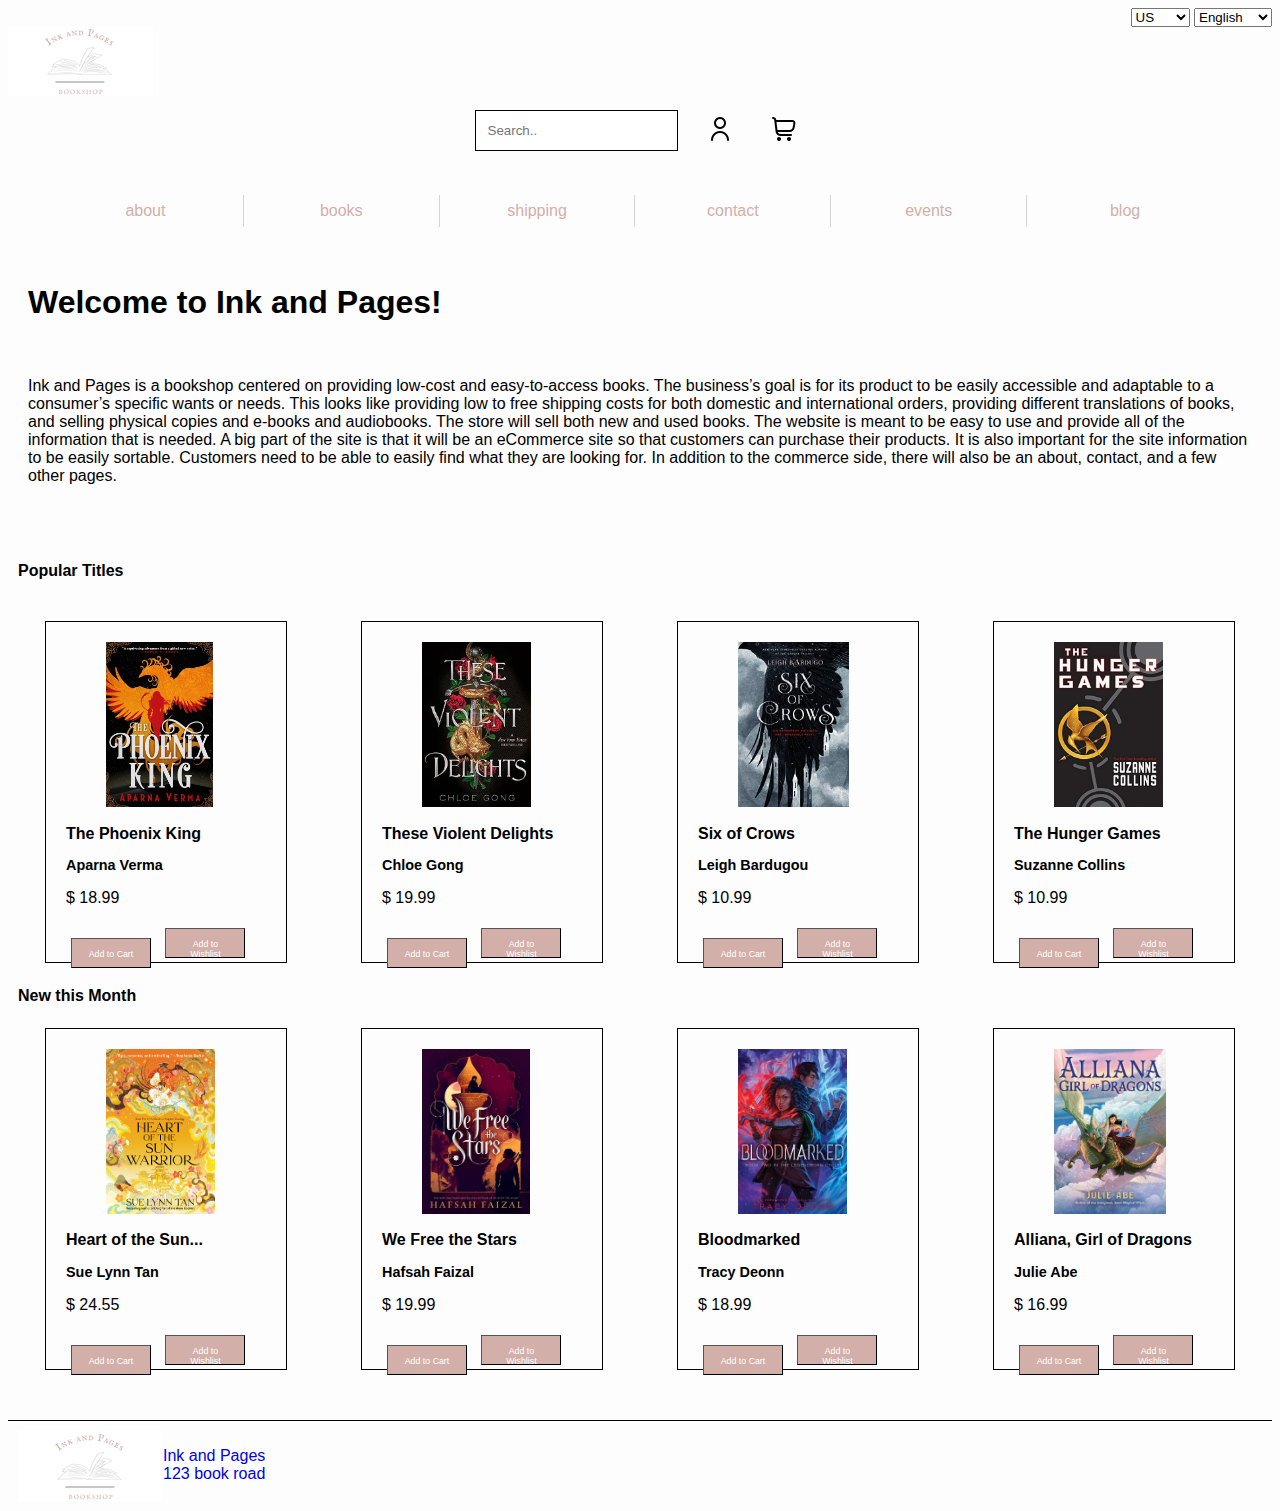
<file: index.html>
<!DOCTYPE html>
<html>

<head>
	<!-- The homepage for Ink and Pages -->
	
	
	<title>Ink and Pages</title>
	<meta charset="utf-8" />
   <meta name="viewport" content="width=device-width, initial-scale=1" />
   <link href="stylesi.css" rel="stylesheet" />
   
</head>

<body>
	<header>
		<div id="custom">
			<select name="country" id="counry">
			  <option value="us">US</option>
			  <option value="can">CAN</option>
			  <option value="uk">UK</option>
			  <option value="fran">FRAN</option>
			</select>
			
			<select name="lang" id="lang">
			  <option value="eng">English</option>
			  <option value="fren">French</option>
			  <option value="spanish">Spanish</option>
			  <option value="manda">Mandarin</option>
			</select>

		</div><br>
		<a href="index.html" ><img src="long.png" alt="Ink and Pages" id="logo"/></a>
			<div class="search">
			
			<input type="text" placeholder="Search.." id="searchbar">
			
			
			<a href="signin.html"><img src="user.png" alt="Sign In" id="icon"/></a>
			<a href="cart.html"><img src="cart.png" alt="Cart" id="icon" /></a>
			</div><br>
		
	<nav class="horizontal">
	<a id="navicon" href="#"><img src="navicon.png" alt="" /></a>
		<ul>
			<li><a href="about.html">About</a></li>
			<li><a href="books.html">Books</a></li>
			<li><a href="shipping.html">Shipping</a></li>
			<li><a href="contact.html">Contact</a></li>
			<li><a href="events.html">Events</a></li>
			<li><a href="#">Blog</a></li>
		</ul>
	</nav>
	</header><br>
	
	<article>
	<h1>Welcome to Ink and Pages!</h1>
	<br>
	<p> Ink and Pages is a bookshop centered on providing low-cost and easy-to-access books. The business’s goal is for its product to be easily accessible and adaptable to a consumer’s specific wants or needs. This looks like providing low to free shipping costs for both domestic and international orders, providing different translations of books, and selling physical copies and e-books and audiobooks. The store will sell both new and used books. The website is meant to be easy to use and provide all of the information that is needed. A big part of the site is that it will be an eCommerce site so that customers can purchase their products. It is also important for the site information to be easily sortable. Customers need to be able to easily find what they are looking for. In addition to the commerce side, there will also be an about, contact, and a few other pages.</p>
	<br>
	</article>
	
		<div id="headings">
		<h2> Popular Titles</h2><br>
		</div>
		
		<div class="product">
		<a href="tpk.html" ><img src="tpk.jpg" alt="The Phoenix King" id="cover"/></a>
		<h2>The Phoenix King</h2>
		<h3 id="author">Aparna Verma</h3>
		<p id="price">$ 18.99</p>
		<button>Add to Cart</button>
		<button>Add to Wishlist</button>
		</div>
		
		<div class="product">
		<a href="#" ><img src="delights.jpg" alt="" id="cover"/></a>
		<h2>These Violent Delights</h2>
		<h3 id="author">Chloe Gong</h3>
		<p id="price">$ 19.99</p>
		<button>Add to Cart</button>
		<button>Add to Wishlist</button>
		</div>
		
		<div class="product">
		<a href="#" ><img src="six.jpg" alt="" id="cover"/></a>
		<h2>Six of Crows</h2>
		<h3 id="author">Leigh Bardugou</h3>
		<p id="price">$ 10.99</p>
		<button>Add to Cart</button>
		<button>Add to Wishlist</button>
		</div>
		
		<div id="last" class="product">
		<a href="#" ><img src="hunger.jpg" alt="" id="cover"/></a>
		<h2>The Hunger Games</h2>
		<h3 id="author">Suzanne Collins</h3>
		<p id="price">$ 10.99</p>
		<button>Add to Cart</button>
		<button>Add to Wishlist</button>
		</div>
		
	<br>

		<div id="headings">
		<h2>New this Month</h2>
		</div>
		
		<div class="product">
		<a href="#" ><img src="heart.jpg" alt="The Phoenix King" id="cover"/></a>
		<h2>Heart of the Sun...</h2>
		<h3 id="author">Sue Lynn Tan</h3>
		<p id="price">$ 24.55</p>
		<button>Add to Cart</button>
		<button>Add to Wishlist</button>
		</div>
		
		<div class="product">
		<a href="#" ><img src="stars.jpg" alt="" id="cover"/></a>
		<h2>We Free the Stars</h2>
		<h3 id="author">Hafsah Faizal</h3>
		<p id="price">$ 19.99</p>
		<button>Add to Cart</button>
		<button>Add to Wishlist</button>
		</div>
		
		<div class="product">
		<a href="#" ><img src="blood.jpg" alt="" id="cover"/></a>
		<h2>Bloodmarked</h2>
		<h3 id="author">Tracy Deonn</h3>
		<p id="price">$ 18.99</p>
		<button>Add to Cart</button>
		<button>Add to Wishlist</button>
		</div>
		
		<div id="last" class="product" >
		<a href="#" ><img src="dragon.jpg" alt="" id="cover"/></a>
		<h2>Alliana, Girl of Dragons</h2>
		<h3 id="author">Julie Abe</h3>
		<p id="price">$ 16.99</p>
		<button>Add to Cart</button>
		<button>Add to Wishlist</button>
		</div>
		
	</div>
	
	
	
	
	
	
	
	
	
	
	
	
	
	
	
	
	
	
	
	
	
	
	
	<footer>
		<div="footlogo">
		<a href="home.html" id="logofoot"><img src="long.png" alt="Ink and Pages" id="logofoot"/><br></div>
		<div id="foottext"><p>Ink and Pages<br>
		123 book road</p><br>
		</div>
	</footer>
</body>

</html>
</file>
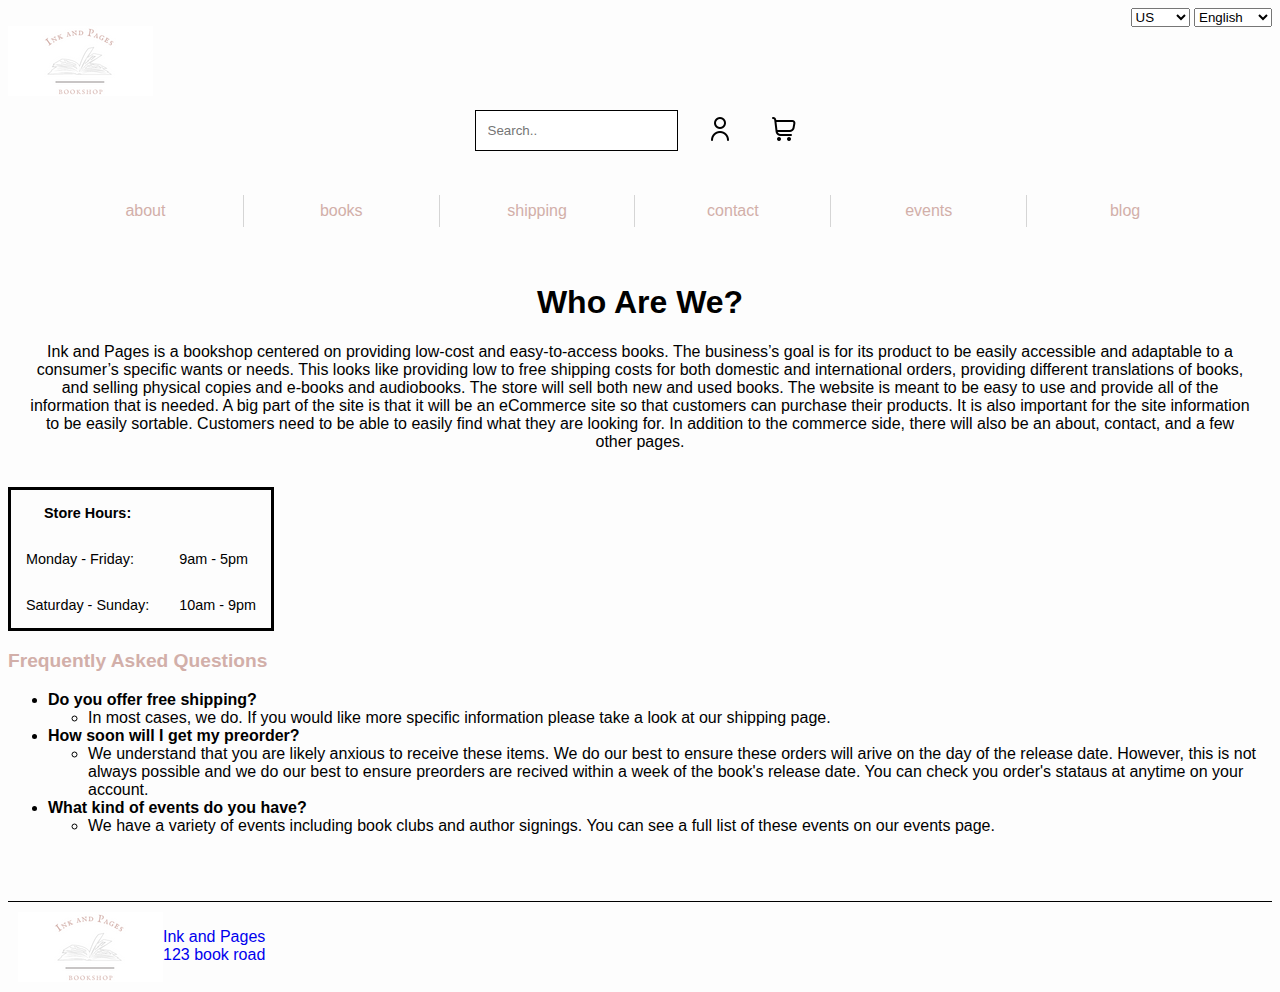
<file: about.html>
<!DOCTYPE html>
<html>

<head>
	<!-- The About page for Ink and Pages -->
	
	
	<title>About</title>
	<meta charset="utf-8" />
   <meta name="viewport" content="width=device-width, initial-scale=1" />
   <link href="stylesi.css" rel="stylesheet" />
   
</head>


<body>
	<header>
		<div id="custom">
			<select name="country" id="counry">
			  <option value="us">US</option>
			  <option value="can">CAN</option>
			  <option value="uk">UK</option>
			  <option value="fran">FRAN</option>
			</select>
			
			<select name="lang" id="lang">
			  <option value="eng">English</option>
			  <option value="fren">French</option>
			  <option value="spanish">Spanish</option>
			  <option value="manda">Mandarin</option>
			</select>

		</div><br>
		<a href="index.html" ><img src="long.png" alt="Ink and Pages" id="logo"/></a>
			<div class="search">
			
			<input type="text" placeholder="Search.." id="searchbar">
			
			
			<a href="signin.html"><img src="user.png" alt="Sign In" id="icon"/></a>
			<a href="cart.html"><img src="cart.png" alt="Cart" id="icon" /></a>
			</div><br>
		
	<nav class="horizontal">
	<a id="navicon" href="#"><img src="navicon.png" alt="" /></a>
		<ul>
			<li><a href="about.html">About</a></li>
			<li><a href="books.html">Books</a></li>
			<li><a href="shipping.html">Shipping</a></li>
			<li><a href="contact.html">Contact</a></li>
			<li><a href="events.html">Events</a></li>
			<li><a href="#">Blog</a></li>
		</ul>
	</nav>
	</header><br>
	
	<div class="intro">
	<h1>Who Are We?</h1>
	<p> Ink and Pages is a bookshop centered on providing low-cost and easy-to-access books. The business’s goal is for its product to be easily accessible and adaptable to a consumer’s specific wants or needs. This looks like providing low to free shipping costs for both domestic and international orders, providing different translations of books, and selling physical copies and e-books and audiobooks. The store will sell both new and used books. The website is meant to be easy to use and provide all of the information that is needed. A big part of the site is that it will be an eCommerce site so that customers can purchase their products. It is also important for the site information to be easily sortable. Customers need to be able to easily find what they are looking for. In addition to the commerce side, there will also be an about, contact, and a few other pages.</p>
	</div><br><br>
	
	<div id="storehours">
	<table id="hours">
			<tr id="hourstitle">
				<td>Store Hours:</td>
				</tr>
				<tr>
			<td>Monday - Friday:</td>
			<td>9am - 5pm</td>
			</tr>
		<tr>
			<td>Saturday - Sunday:</td>      
			<td>10am - 9pm</td>
			</tr>
			</table>
	</div>
	<div class="questions">
	<p id="title">Frequently Asked Questions</p>
	
	<ul>
    <li id="q">Do you offer free shipping?</li>
		<ul>
            <li>In most cases, we do. If you would like more specific information please take a look at our shipping page.</li>
        </ul>
    <li id="q">How soon will I get my preorder?</li>
        <ul>
            <li>We understand that you are likely anxious to receive these items. We do our best to ensure these orders will arive on the day of the release date. However, this is not always possible and we do our best to ensure preorders are recived within a week of the book's release date. You can check you order's stataus at anytime on your account. </li>
        </ul>
    </li>
    <li id="q">What kind of events do you have?</li>
		<ul>
            <li>We have a variety of events including book clubs and author signings. You can see a full list of these events on our events page.</li>
        </ul>
</ul>
</div>

<footer>
		<div="footlogo">
		<a href="home.html" id="logofoot"><img src="long.png" alt="Ink and Pages" id="logofoot"/><br></div>
		<div id="foottext"><p>Ink and Pages<br>
		123 book road</p><br>
		</div>
	</footer>
	
	</body>
	</html>
</file>
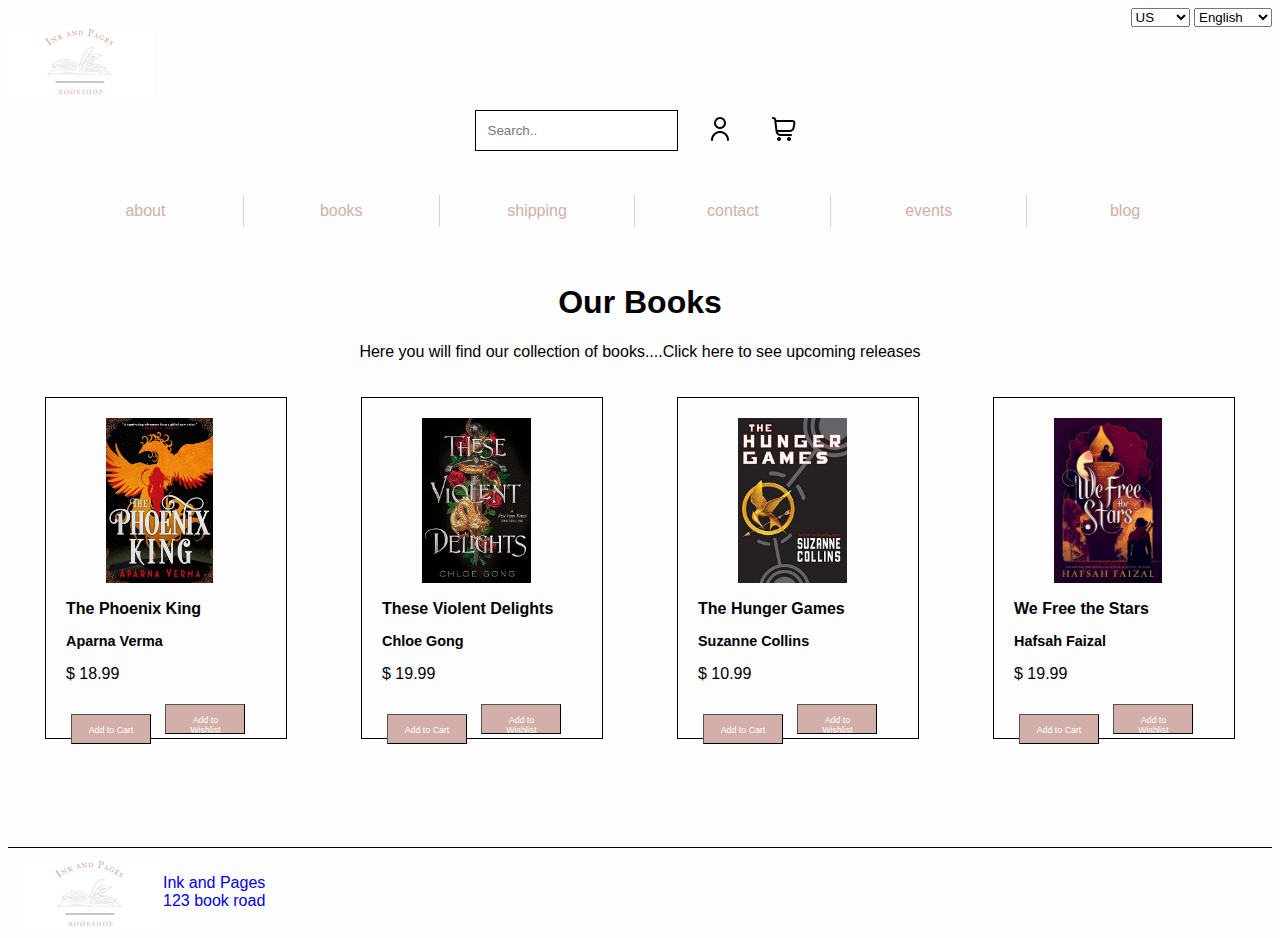
<file: books.html>
<!DOCTYPE html>
<html>

<head>
	<!-- The Books page for Ink and Pages -->
	
	
	<title>Books</title>
	<meta charset="utf-8" />
   <meta name="viewport" content="width=device-width, initial-scale=1" />
   <link href="stylesi.css" rel="stylesheet" />
   
   
</head>


<body>
	<header>
		<div id="custom">
			<select name="country" id="counry">
			  <option value="us">US</option>
			  <option value="can">CAN</option>
			  <option value="uk">UK</option>
			  <option value="fran">FRAN</option>
			</select>
			
			<select name="lang" id="lang">
			  <option value="eng">English</option>
			  <option value="fren">French</option>
			  <option value="spanish">Spanish</option>
			  <option value="manda">Mandarin</option>
			</select>

		</div><br>
		<a href="index.html" ><img src="long.png" alt="Ink and Pages" id="logo"/></a>
			<div class="search">
			
			<input type="text" placeholder="Search.." id="searchbar">
			
			
			<a href="signin.html"><img src="user.png" alt="Sign In" id="icon"/></a>
			<a href="cart.html"><img src="cart.png" alt="Cart" id="icon" /></a>
			</div><br>
		
	<nav class="horizontal">
	<a id="navicon" href="#"><img src="navicon.png" alt="" /></a>
		<ul>
			<li><a href="about.html">About</a></li>
			<li><a href="books.html">Books</a></li>
			<li><a href="shipping.html">Shipping</a></li>
			<li><a href="contact.html">Contact</a></li>
			<li><a href="events.html">Events</a></li>
			<li><a href="#">Blog</a></li>
		</ul>
	</nav>
	</header><br>
	
	<div class="intro">
	<h1>Our Books</h1>
	<p>Here you will find our collection of books....Click here to see upcoming releases</p>
	</div><br><br>
	
	<div class="product">
		<a href="tpk.html" ><img src="tpk.jpg" alt="The Phoenix King" id="cover"/></a>
		<h2>The Phoenix King</h2>
		<h3 id="author">Aparna Verma</h3>
		<p id="price">$ 18.99</p>
		<button>Add to Cart</button>
		<button>Add to Wishlist</button>
	</div>
	
	<div class="product">
		<a href="#" ><img src="delights.jpg" alt="" id="cover"/></a>
		<h2>These Violent Delights</h2>
		<h3 id="author">Chloe Gong</h3>
		<p id="price">$ 19.99</p>
		<button>Add to Cart</button>
		<button>Add to Wishlist</button>
		</div>
	
	<div class="product">
		<a href="#" ><img src="hunger.jpg" alt="" id="cover"/></a>
		<h2>The Hunger Games</h2>
		<h3 id="author">Suzanne Collins</h3>
		<p id="price">$ 10.99</p>
		<button>Add to Cart</button>
		<button>Add to Wishlist</button>
		</div>
	
	<div id="last" class="product">
		<a href="#" ><img src="stars.jpg" alt="" id="cover"/></a>
		<h2>We Free the Stars</h2>
		<h3 id="author">Hafsah Faizal</h3>
		<p id="price">$ 19.99</p>
		<button>Add to Cart</button>
		<button>Add to Wishlist</button>
		</div><br>
	
	<div class="space">
	<br>
	</div>
	
	<footer>
		<div="footlogo">
		<a href="home.html" id="logofoot"><img src="long.png" alt="Ink and Pages" id="logofoot"/><br></div>
		<div id="foottext"><p>Ink and Pages<br>
		123 book road</p><br>
		</div>
	</footer>
	
</body>
</html>
</file>
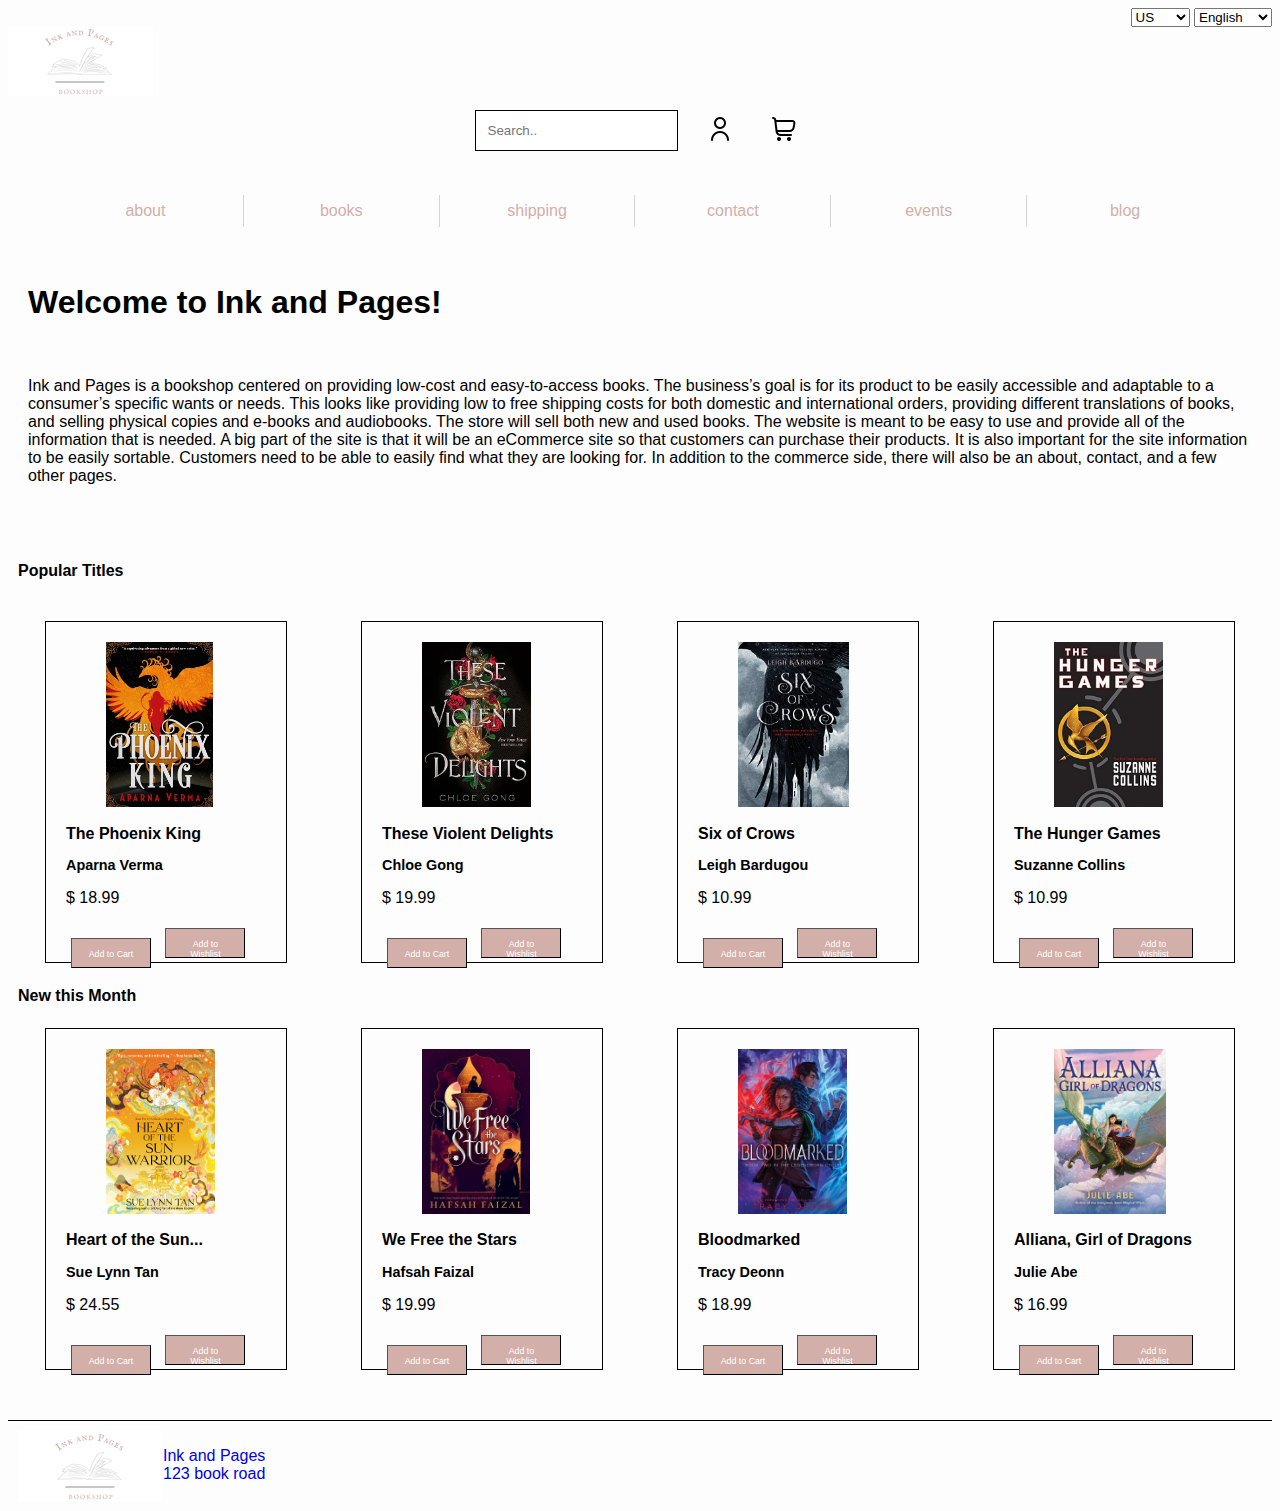
<file: Home.html>
<!DOCTYPE html>
<html>

<head>
	<!-- The homepage for Ink and Pages -->
	
	
	<title>Ink and Pages</title>
	<meta charset="utf-8" />
   <meta name="viewport" content="width=device-width, initial-scale=1" />
   <link href="stylesi.css" rel="stylesheet" />
   
</head>

<body>
	<header>
		<div id="custom">
			<select name="country" id="counry">
			  <option value="us">US</option>
			  <option value="can">CAN</option>
			  <option value="uk">UK</option>
			  <option value="fran">FRAN</option>
			</select>
			
			<select name="lang" id="lang">
			  <option value="eng">English</option>
			  <option value="fren">French</option>
			  <option value="spanish">Spanish</option>
			  <option value="manda">Mandarin</option>
			</select>

		</div><br>
		<a href="home.html" ><img src="long.png" alt="Ink and Pages" id="logo"/></a>
			<div class="search">
			
			<input type="text" placeholder="Search.." id="searchbar">
			
			
			<a href="signin.html"><img src="user.png" alt="Sign In" id="icon"/></a>
			<a href="cart.html"><img src="cart.png" alt="Cart" id="icon" /></a>
			</div><br>
		
	<nav class="horizontal">
	<a id="navicon" href="#"><img src="navicon.png" alt="" /></a>
		<ul>
			<li><a href="about.html">About</a></li>
			<li><a href="books.html">Books</a></li>
			<li><a href="shipping.html">Shipping</a></li>
			<li><a href="contact.html">Contact</a></li>
			<li><a href="events.html">Events</a></li>
			<li><a href="#">Blog</a></li>
		</ul>
	</nav>
	</header><br>
	
	<article>
	<h1>Welcome to Ink and Pages!</h1>
	<br>
	<p> Ink and Pages is a bookshop centered on providing low-cost and easy-to-access books. The business’s goal is for its product to be easily accessible and adaptable to a consumer’s specific wants or needs. This looks like providing low to free shipping costs for both domestic and international orders, providing different translations of books, and selling physical copies and e-books and audiobooks. The store will sell both new and used books. The website is meant to be easy to use and provide all of the information that is needed. A big part of the site is that it will be an eCommerce site so that customers can purchase their products. It is also important for the site information to be easily sortable. Customers need to be able to easily find what they are looking for. In addition to the commerce side, there will also be an about, contact, and a few other pages.</p>
	<br>
	</article>
	
		<div id="headings">
		<h2> Popular Titles</h2><br>
		</div>
		
		<div class="product">
		<a href="tpk.html" ><img src="tpk.jpg" alt="The Phoenix King" id="cover"/></a>
		<h2>The Phoenix King</h2>
		<h3 id="author">Aparna Verma</h3>
		<p id="price">$ 18.99</p>
		<button>Add to Cart</button>
		<button>Add to Wishlist</button>
		</div>
		
		<div class="product">
		<a href="#" ><img src="delights.jpg" alt="" id="cover"/></a>
		<h2>These Violent Delights</h2>
		<h3 id="author">Chloe Gong</h3>
		<p id="price">$ 19.99</p>
		<button>Add to Cart</button>
		<button>Add to Wishlist</button>
		</div>
		
		<div class="product">
		<a href="#" ><img src="six.jpg" alt="" id="cover"/></a>
		<h2>Six of Crows</h2>
		<h3 id="author">Leigh Bardugou</h3>
		<p id="price">$ 10.99</p>
		<button>Add to Cart</button>
		<button>Add to Wishlist</button>
		</div>
		
		<div id="last" class="product">
		<a href="#" ><img src="hunger.jpg" alt="" id="cover"/></a>
		<h2>The Hunger Games</h2>
		<h3 id="author">Suzanne Collins</h3>
		<p id="price">$ 10.99</p>
		<button>Add to Cart</button>
		<button>Add to Wishlist</button>
		</div>
		
	<br>

		<div id="headings">
		<h2>New this Month</h2>
		</div>
		
		<div class="product">
		<a href="#" ><img src="heart.jpg" alt="The Phoenix King" id="cover"/></a>
		<h2>Heart of the Sun...</h2>
		<h3 id="author">Sue Lynn Tan</h3>
		<p id="price">$ 24.55</p>
		<button>Add to Cart</button>
		<button>Add to Wishlist</button>
		</div>
		
		<div class="product">
		<a href="#" ><img src="stars.jpg" alt="" id="cover"/></a>
		<h2>We Free the Stars</h2>
		<h3 id="author">Hafsah Faizal</h3>
		<p id="price">$ 19.99</p>
		<button>Add to Cart</button>
		<button>Add to Wishlist</button>
		</div>
		
		<div class="product">
		<a href="#" ><img src="blood.jpg" alt="" id="cover"/></a>
		<h2>Bloodmarked</h2>
		<h3 id="author">Tracy Deonn</h3>
		<p id="price">$ 18.99</p>
		<button>Add to Cart</button>
		<button>Add to Wishlist</button>
		</div>
		
		<div id="last" class="product" >
		<a href="#" ><img src="dragon.jpg" alt="" id="cover"/></a>
		<h2>Alliana, Girl of Dragons</h2>
		<h3 id="author">Julie Abe</h3>
		<p id="price">$ 16.99</p>
		<button>Add to Cart</button>
		<button>Add to Wishlist</button>
		</div>
		
	</div>
	
	
	
	
	
	
	
	
	
	
	
	
	
	
	
	
	
	
	
	
	
	
	
	<footer>
		<div="footlogo">
		<a href="home.html" id="logofoot"><img src="long.png" alt="Ink and Pages" id="logofoot"/><br></div>
		<div id="foottext"><p>Ink and Pages<br>
		123 book road</p><br>
		</div>
	</footer>
</body>

</html>
</file>
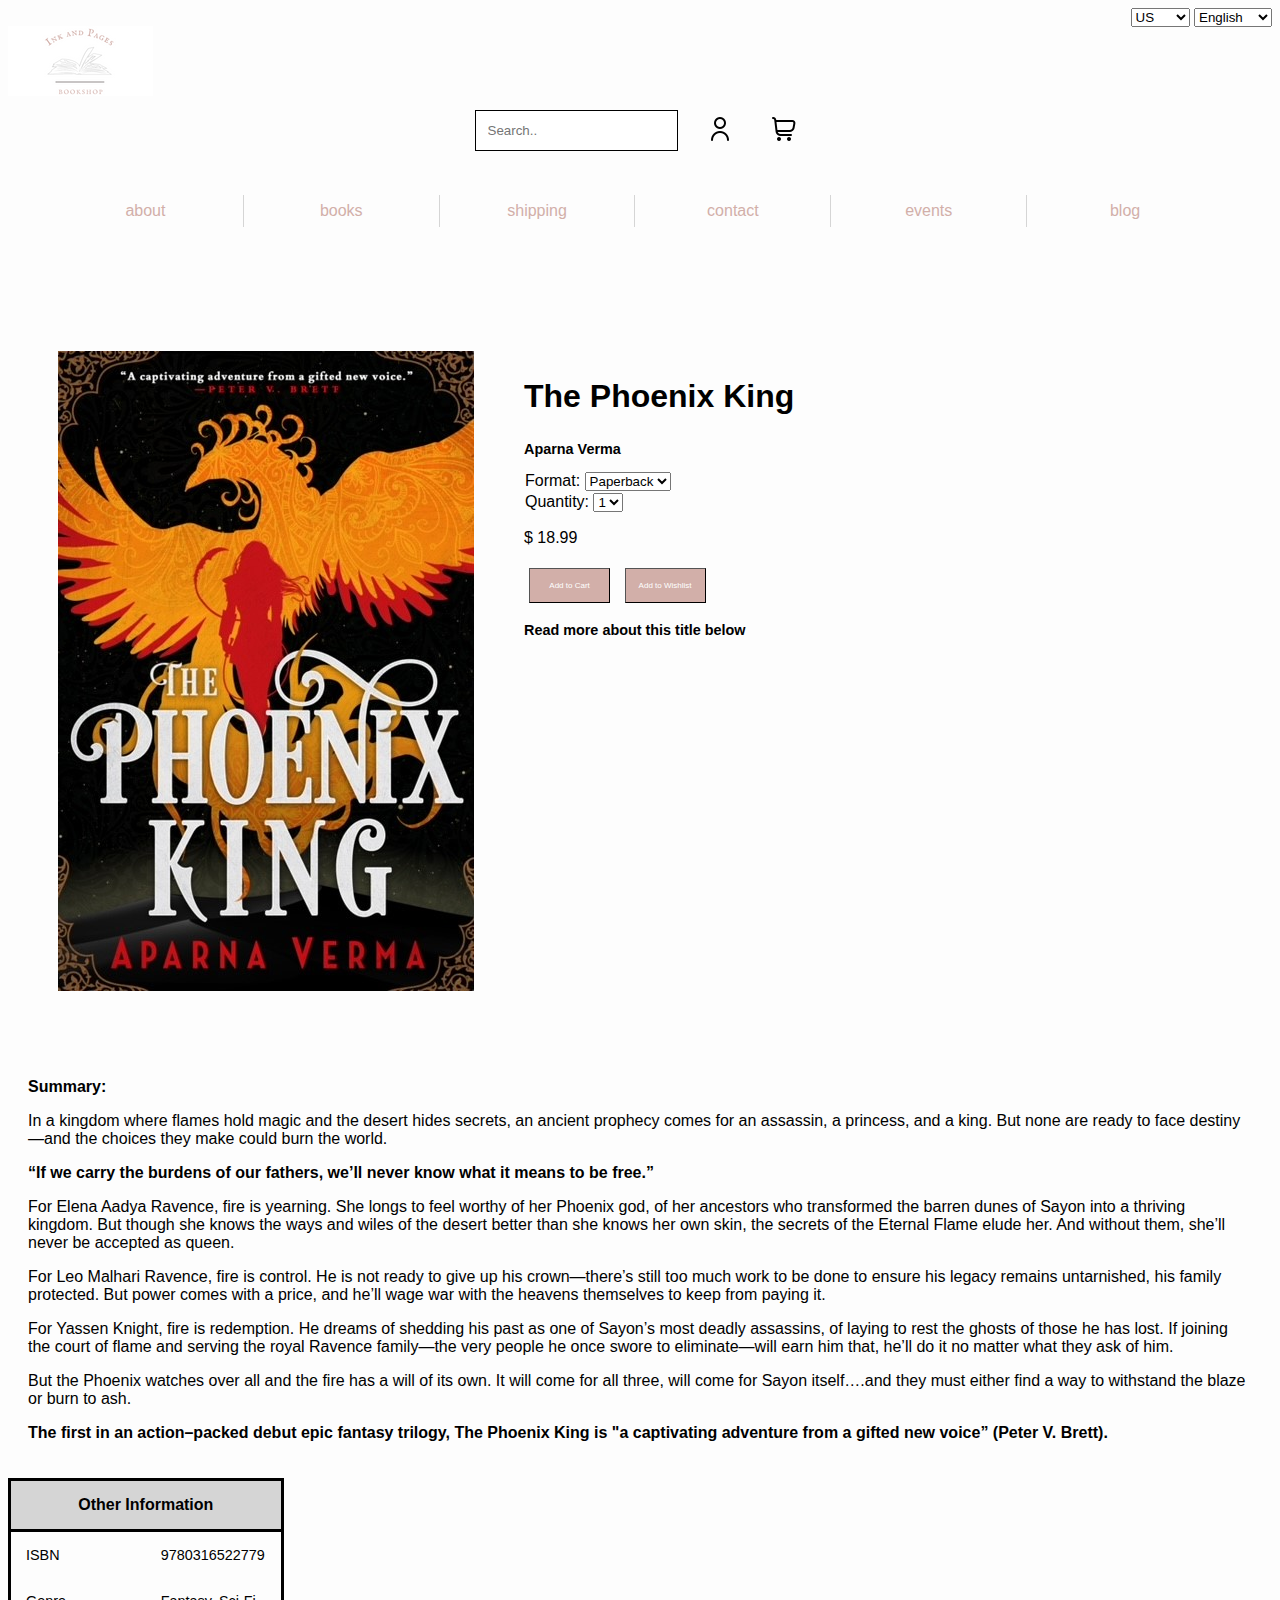
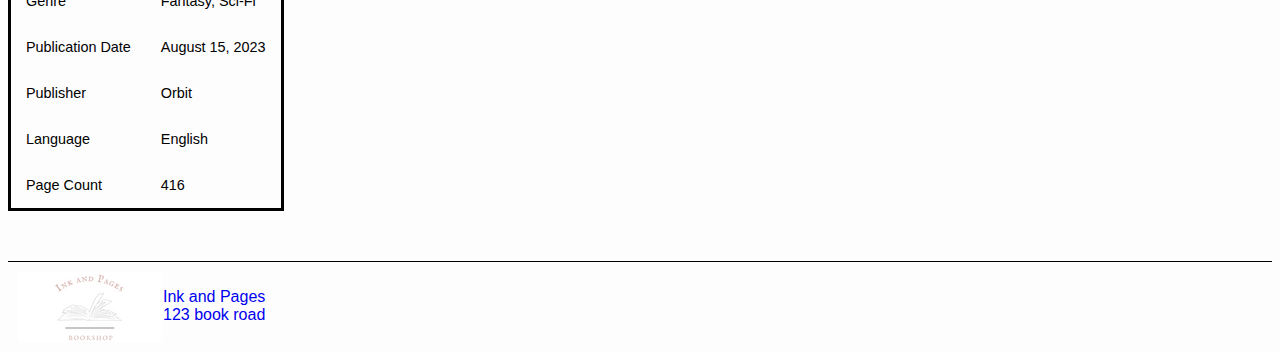
<file: tpk.html>
<!DOCTYPE html>
<html>

<head>
	<!-- The About page for Ink and Pages -->
	
	
	<title>The Phoenix King</title>
	<meta charset="utf-8" />
   <meta name="viewport" content="width=device-width, initial-scale=1" />
   <link href="stylesi.css" rel="stylesheet" />
   <script src="countdown.js"></script>
   
</head>


<body>
	<header>
		<div id="custom">
			<select name="country" id="counry">
			  <option value="us">US</option>
			  <option value="can">CAN</option>
			  <option value="uk">UK</option>
			  <option value="fran">FRAN</option>
			</select>
			
			<select name="lang" id="lang">
			  <option value="eng">English</option>
			  <option value="fren">French</option>
			  <option value="spanish">Spanish</option>
			  <option value="manda">Mandarin</option>
			</select>

		</div><br>
		<a href="index.html" ><img src="long.png" alt="Ink and Pages" id="logo"/></a>
			<div class="search">
			
			<input type="text" placeholder="Search.." id="searchbar">
			
			
			<a href="signin.html"><img src="user.png" alt="Sign In" id="icon"/></a>
			<a href="cart.html"><img src="cart.png" alt="Cart" id="icon" /></a>
			</div><br>
		
	<nav class="horizontal">
	<a id="navicon" href="#"><img src="navicon.png" alt="" /></a>
		<ul>
			<li><a href="about.html">About</a></li>
			<li><a href="books.html">Books</a></li>
			<li><a href="shipping.html">Shipping</a></li>
			<li><a href="contact.html">Contact</a></li>
			<li><a href="events.html">Events</a></li>
			<li><a href="#">Blog</a></li>
		</ul>
	</nav>
	</header><br>
	
	<div class="space">
		<br>
	</div>   
	
	<div class="tpk">
		<a href="tpk.html" ><img src="tpk.jpg" alt="The Phoenix King"/></a>
		</div>
		
		<div class="info">
		<h2>The Phoenix King</h2>
		<h3 id="author">Aparna Verma</h3>
		<div id="form">
		<label for="format">Format:</label>
		<select name="format" id="format">
			  <option value="paper">Paperback</option>
			  <option value="hard">Hardback</option>
			  <option value="eb">E-book</option>
			  <option value="aud">Audiobook</option>
			</select>
		</div>
		
		<div id="form">
		<label for="quantity">Quantity:</label>		
		<select name="quantity" id="quantity">
			  <option value="1">1</option>
			  <option value="2">2</option>
			  <option value="3">3</option>
			  <option value="4">4</option>
			</select>
			</div>
			
		<p id="price">$ 18.99</p>
		<button>Add to Cart</button>
		<button>Add to Wishlist</button><br>
		
		<h3>Read more about this title below</h3>
		<h2 id="count"></h2>
			</div>
			
		<article>
			<h2>Summary:</h2>
			<p>In a kingdom where flames hold magic and the desert hides secrets, an ancient prophecy comes for an assassin, a princess, and a king. But none are ready to face destiny—and the choices they make could burn the world.</p>
			<p><b>“If we carry the burdens of our fathers, we’ll never know what it means to be free.”</p></b>
			<p>For Elena Aadya Ravence, fire is yearning. She longs to feel worthy of her Phoenix god, of her ancestors who transformed the barren dunes of Sayon into a thriving kingdom. But though she knows the ways and wiles of the desert better than she knows her own skin, the secrets of the Eternal Flame elude her. And without them, she’ll never be accepted as queen.</p>
			<p>For Leo Malhari Ravence, fire is control. He is not ready to give up his crown—there’s still too much work to be done to ensure his legacy remains untarnished, his family protected. But power comes with a price, and he’ll wage war with the heavens themselves to keep from paying it.</p>
			<p>For Yassen Knight, fire is redemption. He dreams of shedding his past as one of Sayon’s most deadly assassins, of laying to rest the ghosts of those he has lost. If joining the court of flame and serving the royal Ravence family—the very people he once swore to eliminate—will earn him that, he’ll do it no matter what they ask of him.</p>
			<p>But the Phoenix watches over all and the fire has a will of its own. It will come for all three, will come for Sayon itself….and they must either find a way to withstand the blaze or burn to ash.</p>
			<p><b>The first in an action–packed debut epic fantasy trilogy, The Phoenix King is "a captivating adventure from a gifted new voice” (Peter V. Brett).</p></b>
				</article>
		
		<table id="addinfo">
		<thead>
		  <tr>
			<th colspan="2">Other Information</th>
		  </tr>
		  </thead>
		  <tbody>
		  <tr>
			<td>ISBN</td>
			<td>9780316522779</td>
		  </tr>
		  <tr>
			<td>Genre</td>
			<td>Fantasy, Sci-Fi</td>
		  </tr>
		  <tr>
			<td>Publication Date</td>
			<td>August 15, 2023</td>
		  </tr>
		  <tr>
			<td>Publisher</td>
			<td>Orbit</td>
		  </tr>
		  <tr>
			<td>Language</td>
			<td>English</td>
		  </tr>
		  <tr>
			<td>Page Count</td>
			<td>416</td>
		  </tr>
		  </tbody>
		</table>
		
		
		
		
		
<footer>
		<div="footlogo">
		<a href="home.html" id="logofoot"><img src="long.png" alt="Ink and Pages" id="logofoot"/><br></div>
		<div id="foottext"><p>Ink and Pages<br>
		123 book road</p><br>
		</div>
	</footer>
	
	</body>
	</html>
</file>
<file: stylesi.css>
@charset "utf-8";

/* ===========
   Base Styles
   ===========
*/

html{
	background-color: #FDFDFD;
	font-family: 'Georgia', sans-serif;	
	height: 100%;
}

body{
	display: -webkit-flex;
	display: flex;
	-webkit-flex-flow: row wrap;
	flex-flow: row wrap;
	padding: 0px;
}


header {
	width: 100%;
}

footer{
	display: block;
	bottom: 0;
	width:100%;
	margin-top: 50px;
	padding: 10px;
	border-top: solid;
	border-width: .5px;
}

article{
	padding: 20px;
}

#custom{
	float: right;
}

a#navicon{
	display:none;
}

}
.questions{
	font-size: 1em;
	border: solid;
	border-width: .2px;
	padding: 5px;
	width: 100%;
	
}

#q{
	font-weight: bold;
}

#title{
	color: #D2AFA9;
	font-size: 1.2em;
	font-weight: bold;
}

.intro{
	display: block;
	text-align: center;
	padding: 20px;
	width: 100%;
}

/* ===========
   Search and Icon Styles
   ===========
*/
.search{
	display: flex;
    align-items: center;
    justify-content: center;
}

#icon{
	margin-right: 20px;
	margin-left: 20px;
}

#searchbar{
	margin-right: 10px;
	height: 5%;
	width: auto;
}

#logo{
	margin-right: 650px;
}

/* ===========
   Sign In Styles
   ===========
*/
 
 input[type=text], input[type=password] {
  width: 100%;
  padding: 12px;
  margin: 10px;
  display: inline-block;
  border: 1px solid;
  border-width: .5px;
}

.container{
	padding: 50px;
	margin: auto;
	width: 50%;
}

button {
  background-color: #D2AFA9;
  color: white;
  width: 40%;
  height: 10%;
  padding: 10px;
  margin: 5px;
  border-width:.5px;
  font-size:.55em;
  
} 

button:hover {
  background-color: #D5D5D5;
}

.field {
  padding: 16px;
}

.pass a{
	float: right;
	color: #d2afa9
}

.pass a:hover{
	color: #D5D5D5
}

#rem{
	float: left;
}

/* ===========
   Home Shop Styles
   ===========
*/

#headings{
	width:100%;
	padding: 10px;
}

.product{
	padding: 20px;
	width: 200px;
	height: 300px;
	border: solid;
	border-width: .5px;
	margin-left: auto;
	margin-right: auto;
	float: left;
}

/* ===========
   Product Page Styles
   ===========
*/

.tpk {
	padding: 50px;
	height: 50%;
}

 
.info {
	float: right;
	margin-top: 50px;
	margin-bottom: 10px;
}

.info > button{
	width: 30%;
	height: 5%;
	font-size: .5em;
	text-align: center;
}

.info > h2 {
	font-size: 2em;
}

table{
	border: solid;
	border-collapse: collapse;
}

th{
	border: solid;
	font-size: 1em;
	font-weight: bold;
	background-color: #D5D5D5;
}

td{
	font-size: .9em;
	border: solid;
	border-collapse: seperate;
}

th, td {
  padding: 15px;
}


#form{
	padding: 1px;
}

.space{
	width: 100%;
	padding: 20px;
}

#cover{
	 margin-left: 40px;
	 max-height:55%;
}

h2{
	font-size: 1em;
}

h3{ 
font-size: .9em;
}


/* Navigation Styles */

nav.horizontal {
   background-color: #FDFDFD;
   min-height: 2em;
   width: 100%;

}

nav.horizontal li {
   color: #000000;
   display: block;
   float: left;
   line-height: 2em;
   text-transform: lowercase;
   width: 16%;
   text-align: center;
   text-decoration: none;
   
}

nav.horizontal li:not(:last-child) a {
    border-right: solid;
	border-color: #D5D5D5;
	border-width: .5px;
}

nav.horizontal a {
   display: block;
   font-size: 1em;
   text-decoration: none;
}

nav.horizontal a:visited, nav.horizontal a:link {
   color: #D2AFA9;
   text-decoration: none;
}

nav.horizontal a:hover, nav.horizontal a:active {
   background-color: #D2AFA9;
   color: white;
   text-decoration: none;
}


/* Footer Styles */


#logofoot{
	display: flex;
	float: left;
	}
	
#foottext{
	display:flex;
	float: right;
}
	
	
section{
width: 100%;
display: block;}	

/* Counter Styles */
#count{
	width:100%;
	font-size: 1em;
	color: #D2AFA9;
}

/* Gallery Styles */

#events{
	display: block;
	text-align: center;
	padding: 20px;
	width: 100%;
	font-size: 1.2em;
}

#events img{
	vertical-align: center;
	width: 600px;
}

.clubs{
	width:100%;
	margin-top: 30px;
}

.clubs img{
	width:400px;
	float: right;
}

.clubs h2{
	color: #D2AFA9;
	font-size: 1.5em;
}

.gallery img{
	height: 200px;
	margin-top: 8px;
	vertical-align: middle;
	padding: 10px;
}

.gallery{
	display: flex;
	flex-wrap: wrap;
}

#heading{
	color: #D2AFA9;
	font-size: 1.5em;
	width:100%;
}

/* Hours Table Styles */

#hours table, td, tr{
	border: none;
}

#hourstitle {
	text-align: center;
	font-weight: bold;
}

#storehours{
	width: 100%;
}


/* =========================
   Mobile Styles: 0 to 480px 
   =========================
*/

@media only screen and (max-width: 480px) {
	

 .tpk img{
	display: -webkit-flex; 
	display: flex;
	-webkit-flex-flow: row nowrap; 
	flex-flow: row nowrap;
	height: 400px;
}

nav.horizontal ul { 
		display:none;
	} 
	
a#navicon{
		display:block;
}
a#navicon:hover+ul, nav.horizontal ul:hover { 
	display: block;
	font-size: .6em;
	width:70%;
	padding:0px;
}

#searchbar{
	display: none;
}

#logo{
	display: block;
}

#icon{
	display: block;
}

article {
	float: left;
	margin-right: 5%;
}

.gallery img{
	height: 100px;
}


#events img{
	display: none;
}
	
.clubs h2{
	font-size: 1.3em;
}

.clubs img{
	display: none;
}

iframe{
	max-width: 300px;
	height:auto;
}

#last{
	display: none;
}
}
/* ============================================
   Tablet and Desktop Styles: 481px and greater 
   ============================================
*/

@media only screen and (min-width: 481px) {
	

	nav.horizontal ul { 
		display: -webkit-flex; 
		display: flex;
		-webkit-flex-flow: row nowrap; 
		flex-flow: row nowrap;
	} 

#lasttab{
	display: none;
}

iframe{
	padding: 10px;
	max-width: 400px;
	height:300px;
}

}
</file>
